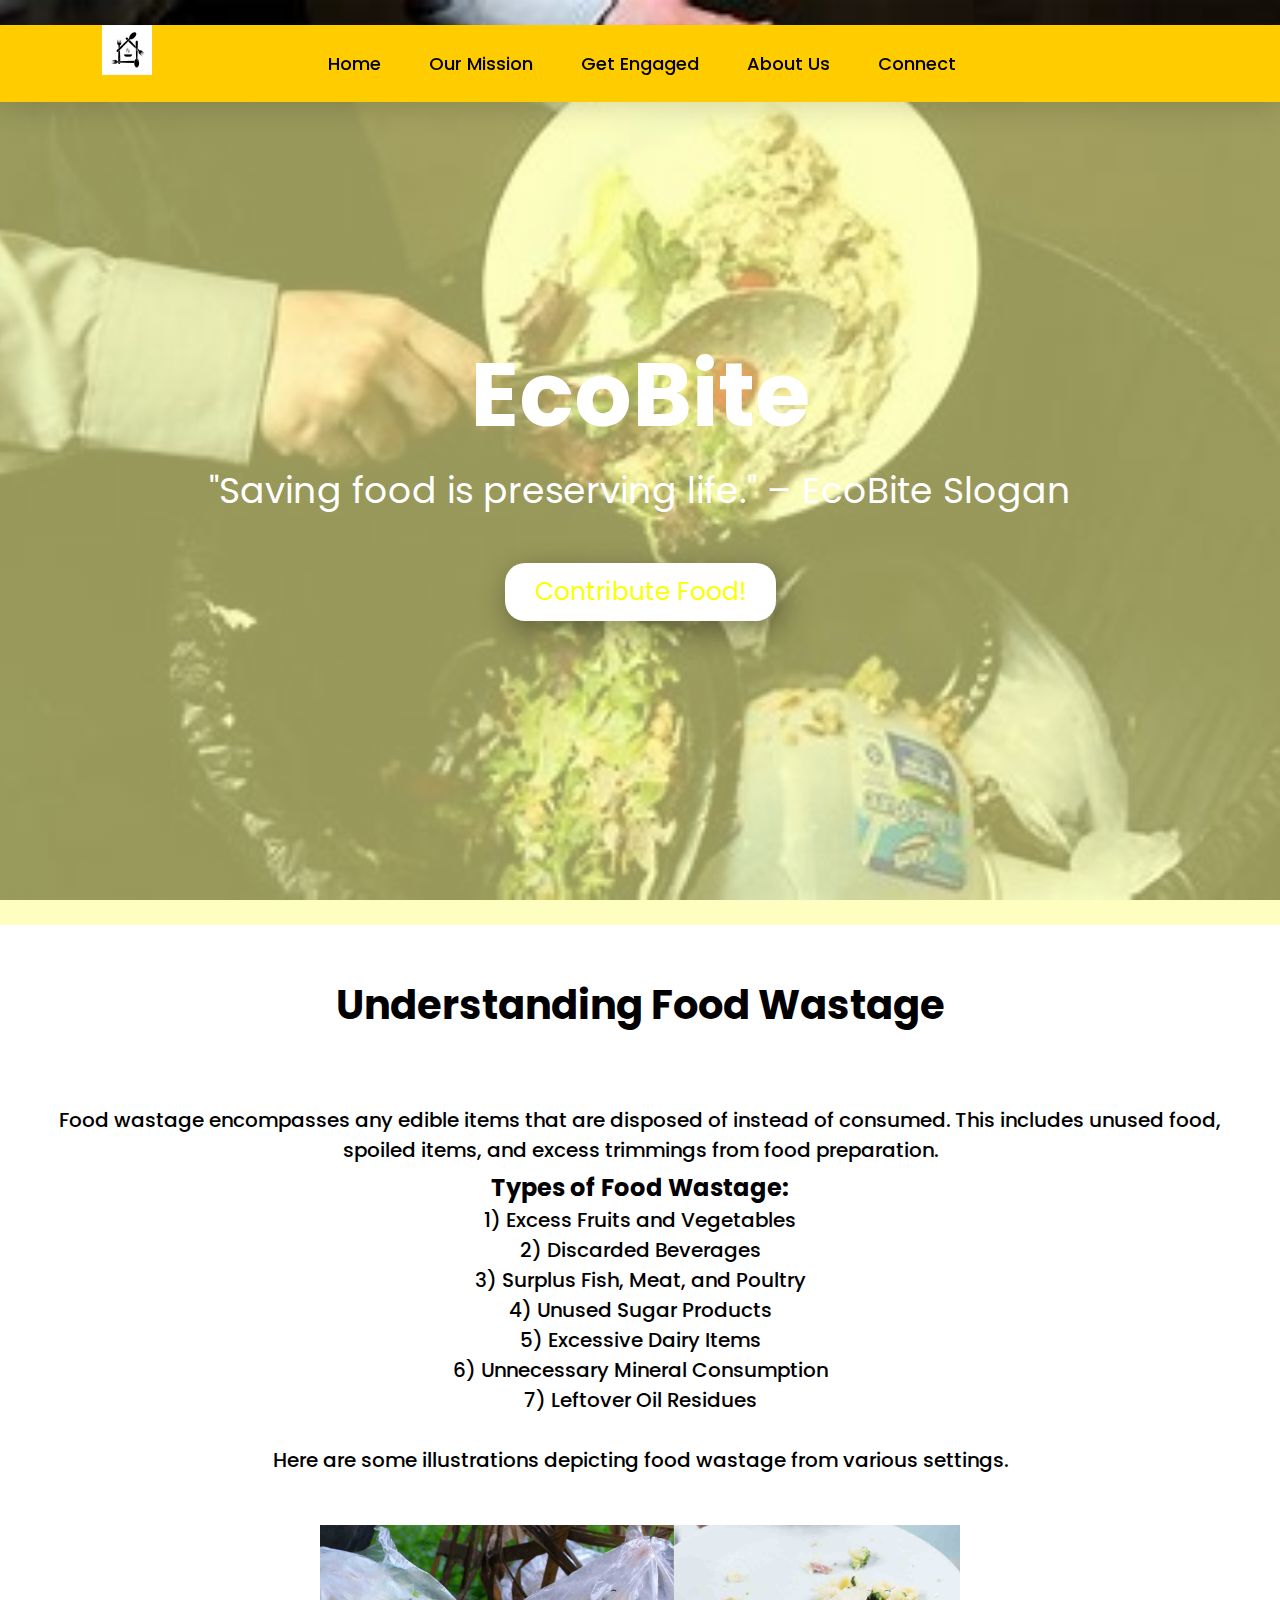
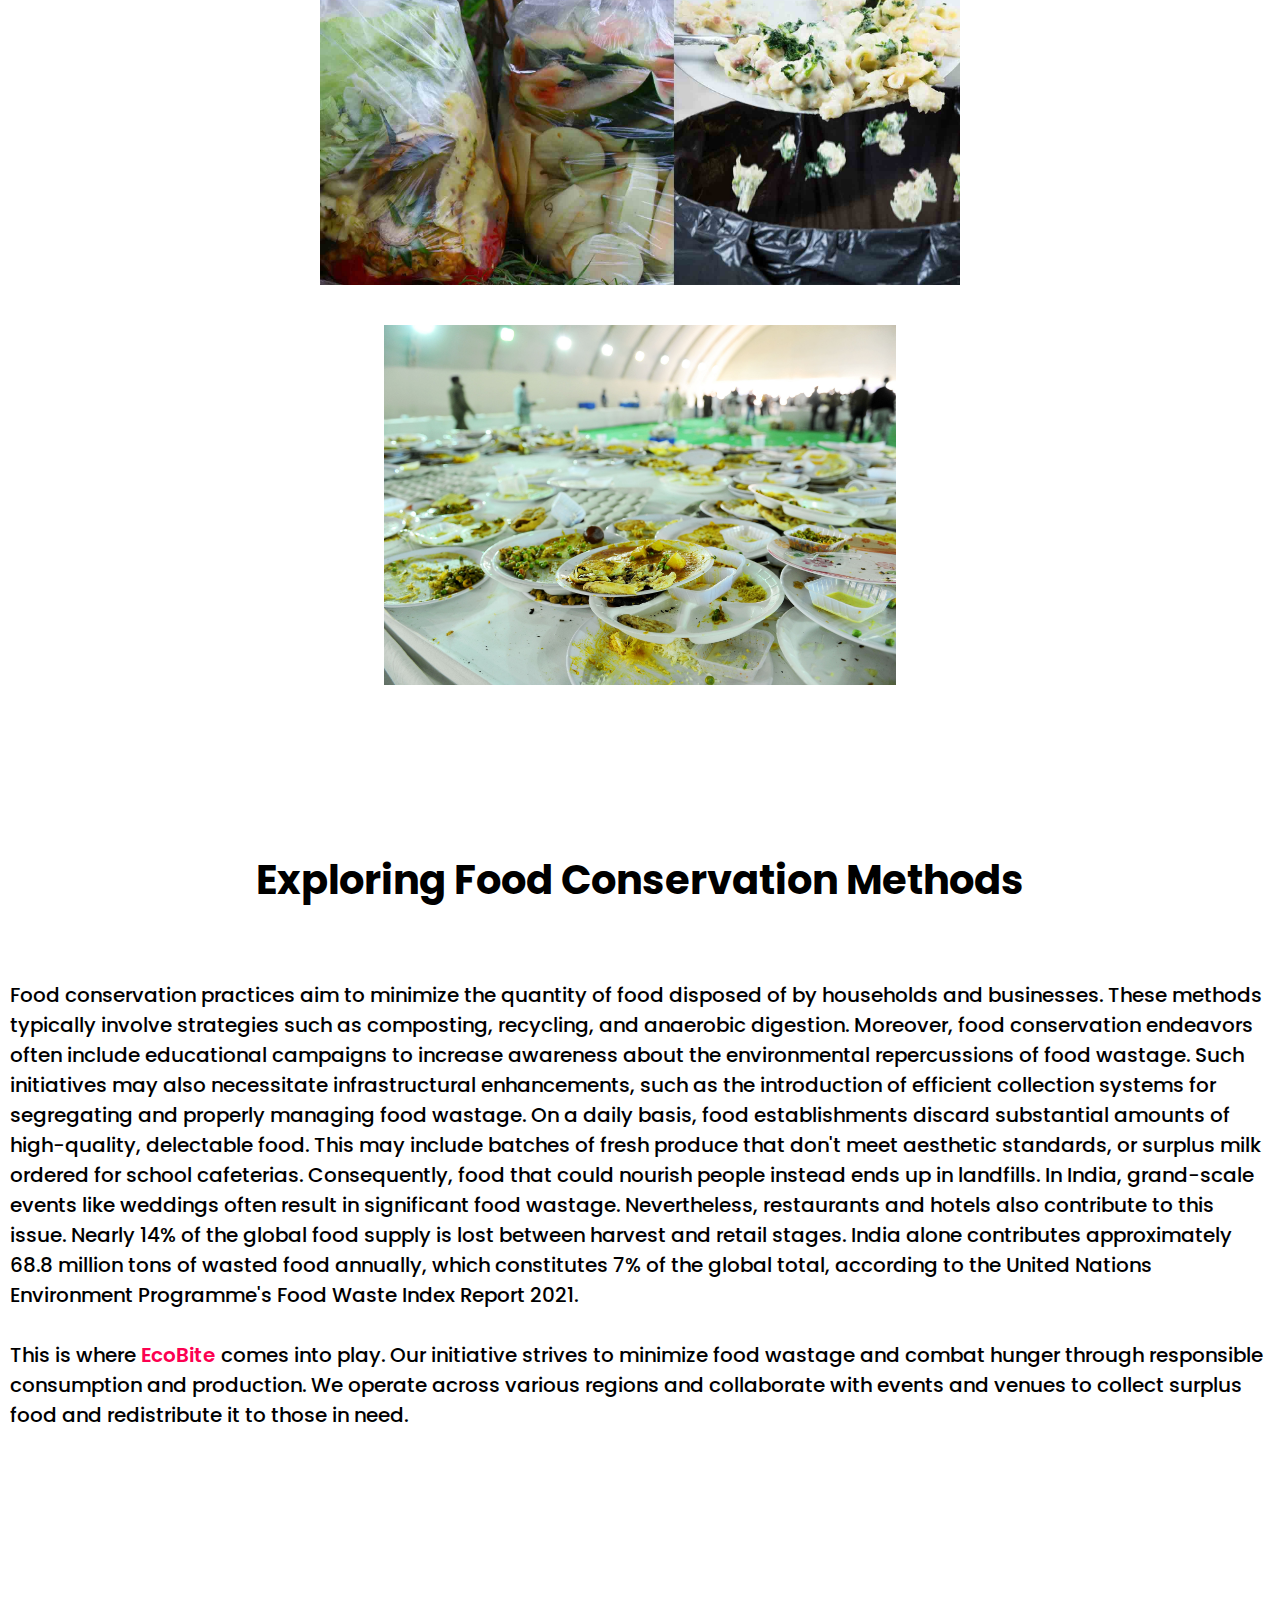
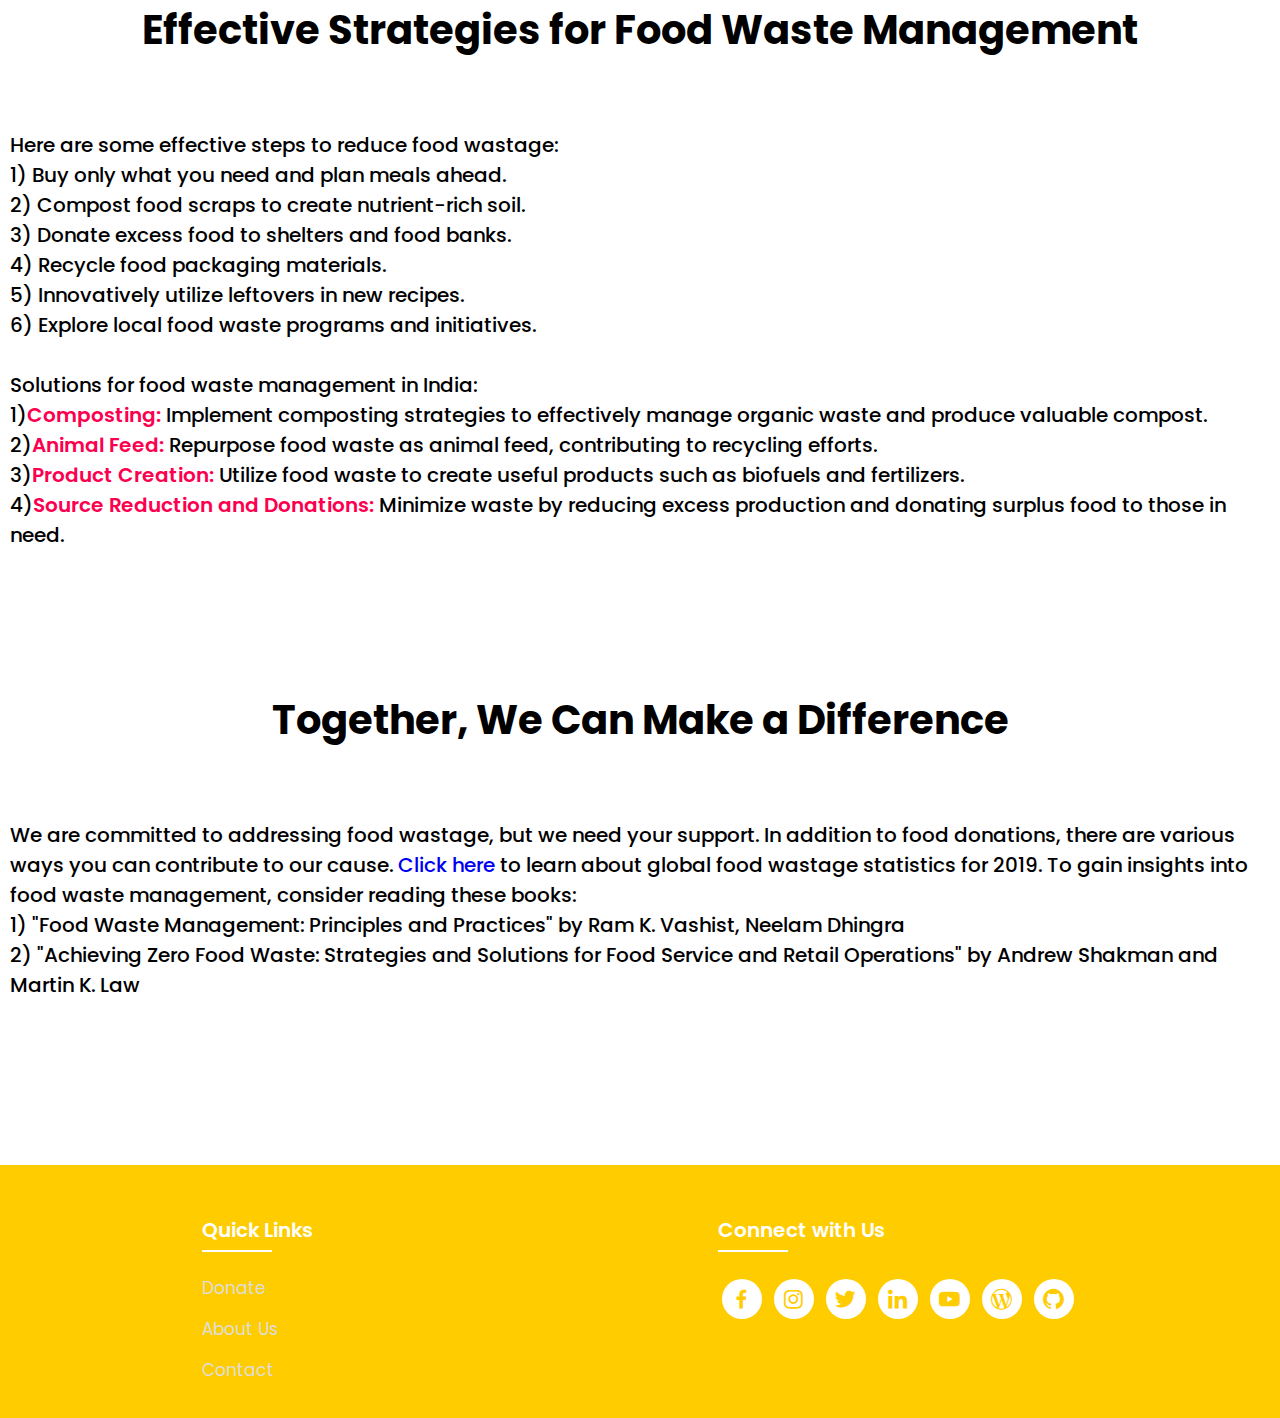
<file: index.html>
Got it! Here's the updated HTML content with the entire text replaced with relevant alternatives while maintaining the same meaning:

```html
<!DOCTYPE html>
<html lang="en">
<head>
    <meta charset="UTF-8">
    <meta http-equiv="X-UA-Compatible" content="IE=edge">
    <meta name="viewport" content="width=device-width, initial-scale=1.0">
    <title>EcoBite | Contributing Towards Food Conservation</title>
    <link rel="icon" href="./files/logo.png">
    <link rel="stylesheet" type="text/css" href="css/style.css">
    <link rel="preconnect" href="https://fonts.googleapis.com">
    <link rel="preconnect" href="https://fonts.gstatic.com" crossorigin>
    <link href="https://fonts.googleapis.com/css2?family=Paytone+One&family=Poppins:wght@100;200;300;400;500;600;700;800;900&display=swap" rel="stylesheet">
    <link rel="stylesheet" href="https://unpkg.com/boxicons@latest/css/boxicons.min.css">
</head>
<body>

<!-- Background & Header -->

    <div class="banner">
        <img src="./files/OIP.jpg">
    
    <!-- Header -->

    <div class="content" id="home"> 
        <nav>
            <img src="./files/Black-and-White-Restaurant-Vector-Logo.jpg" class="logo" alt="Logo" title="EcoBite">
            
            <ul class="navbar">
                <li>
                    <a href="#">Home</a>
                    <a href="#fwmanage">Our Mission</a>
                    <a href="./register.html">Get Engaged</a>
                    <a href="./about.html">About Us</a>
                    <a href="./contact.html">Connect</a>
                </li>
            </ul>
        </nav>
 
        <div class="title">
            <h1>EcoBite</h1>
            <p>"Saving food is preserving life." – EcoBite Slogan</p>
            <a href="./register.html" class="button">Contribute Food!</a>
        </div>
        </div>
    </div>

<!-- What is food waste? -->

<section class="container">
    <div class="text">
        <h2>Understanding Food Wastage</h2>
    </div>
    <div class="rowitems">
        <div class="container-box">
            <h4>Food wastage encompasses any edible items that are disposed of instead of consumed. This includes unused food, spoiled items, and excess trimmings from food preparation.</h4> 
            <h2>Types of Food Wastage:</h2>
                <h4>1) Excess Fruits and Vegetables <br>2) Discarded Beverages <br>3) Surplus Fish, Meat, and Poultry <br>4) Unused Sugar Products <br>5) Excessive Dairy Items <br>6) Unnecessary Mineral Consumption <br>7) Leftover Oil Residues</h4><br> <h4>Here are some illustrations depicting food wastage from various settings.</h4>  <br>
            <img src="./files/GMA0004_FoodWaster_Hero-v2@2x.jpg" alt="" >
            <img src="./files/1544814467-Food_wastage.jpg" alt="">
            
        </div>

    </div>

    </div>

</section>

<!-- What is food waste management? -->

<section class="fwmanage" id="fwmanage">
    <div class="fwm-title">
        <h2>Exploring Food Conservation Methods</h2>
    </div>

    <div class="container-box">
        
        <h4>Food conservation practices aim to minimize the quantity of food disposed of by households and businesses. These methods typically involve strategies such as composting, recycling, and anaerobic digestion. Moreover, food conservation endeavors often include educational campaigns to increase awareness about the environmental repercussions of food wastage. Such initiatives may also necessitate infrastructural enhancements, such as the introduction of efficient collection systems for segregating and properly managing food wastage. On a daily basis, food establishments discard substantial amounts of high-quality, delectable food. This may include batches of fresh produce that don't meet aesthetic standards, or surplus milk ordered for school cafeterias. Consequently, food that could nourish people instead ends up in landfills. In India, grand-scale events like weddings often result in significant food wastage. Nevertheless, restaurants and hotels also contribute to this issue. Nearly 14% of the global food supply is lost between harvest and retail stages. India alone contributes approximately 68.8 million tons of wasted food annually, which constitutes 7% of the global total, according to the United Nations Environment Programme's Food Waste Index Report 2021. <br> <br>
        This is where <span>EcoBite</span> comes into play. Our initiative strives to minimize food wastage and combat hunger through responsible consumption and production. We operate across various regions and collaborate with events and venues to collect surplus food and redistribute it to those in need. <br> <br>
                
                </h4>
        
            </div>
        </section>
        
        <section class="fwm" id="fwm">
            <div class="fwm-title">
                <h2>Effective Strategies for Food Waste Management</h2>
            </div>
        
            <div class="container-box">
                <h4> Here are some effective steps to reduce food wastage: <br>
                    1) Buy only what you need and plan meals ahead. <br>
                    2) Compost food scraps to create nutrient-rich soil. <br>
                    3) Donate excess food to shelters and food banks. <br>
                    4) Recycle food packaging materials. <br>
                    5) Innovatively utilize leftovers in new recipes. <br>
                    6) Explore local food waste programs and initiatives. <br> <br>
                    
                    Solutions for food waste management in India: <br>
                   
                    1)<span>Composting:</span> Implement composting strategies to effectively manage organic waste and produce valuable compost. <br>
        
                    2)<span>Animal Feed:</span> Repurpose food waste as animal feed, contributing to recycling efforts. <br>
        
                    3)<span>Product Creation:</span> Utilize food waste to create useful products such as biofuels and fertilizers. <br>
        
                    4)<span>Source Reduction and Donations:</span> Minimize waste by reducing excess production and donating surplus food to those in need. <br>
                </h4>
                
            </div>
        
        </section>
        
        <section class="fwm" id="fwm">
            <div class="fwm-title">
                <h2>Together, We Can Make a Difference</h2>
            </div>
        
            <div class="container-box">
                <h4>
                    We are committed to addressing food wastage, but we need your support. In addition to food donations, there are various ways you can contribute to our cause. 
                    <a href="https://economictimes.indiatimes.com/news/economy/indicators/estimated-931-mn-tonnes-of-food-wasted-globally-in-2019-indias-share-68-mn-un-report/articleshow/81345719.cms" target="_blank">Click here</a> to learn about global food wastage statistics for 2019. To gain insights into food waste management, consider reading these books: <br>
                    1) "Food Waste Management: Principles and Practices" by Ram K. Vashist, Neelam Dhingra <br>
                    2) "Achieving Zero Food Waste: Strategies and Solutions for Food Service and Retail Operations" by Andrew Shakman and Martin K. Law <br> <br>
                    
                </h4>
             
            </div>
        
        </section>
        
        <!-- Newsletter -->
        
        
        
        <!-- Footer -->
        
        <section class="footer">
            <div class="foot">
                <div class="footer-content">
                    
                    <div class="footlinks">
                        <h4>Quick Links</h4>
                        <ul>
                            <li><a href="./register.html">Donate</a></li>
                            <li><a href="./about.html">About Us</a></li>
                            <li><a href="./contact.html">Contact</a></li>
                        </ul>
                    </div>
        
                    <div class="footlinks">
                        <h4>Connect with Us</h4>
                        <div class="social">
                            <a href="" target="_blank"><i class='bx bxl-facebook'></i></a>
                            <a href="" target="_blank"><i class='bx bxl-instagram' ></i></a>
                            <a href="" target="_blank"><i class='bx bxl-twitter' ></i></a>
                            <a href="" target="_blank"><i class='bx bxl-linkedin' ></i></a>
                            <a href="" target="_blank"><i class='bx bxl-youtube' ></i></a>
                            <a href="" target="_blank"><i class='bx bxl-wordpress' ></i></a>
                            <a href="" target="_blank"><i class='bx bxl-github'></i></a>
                        </div>
                    </div>
                    
                </div>
            </div>
        
         
        </section>
         
        </body>
        </html>
</file>
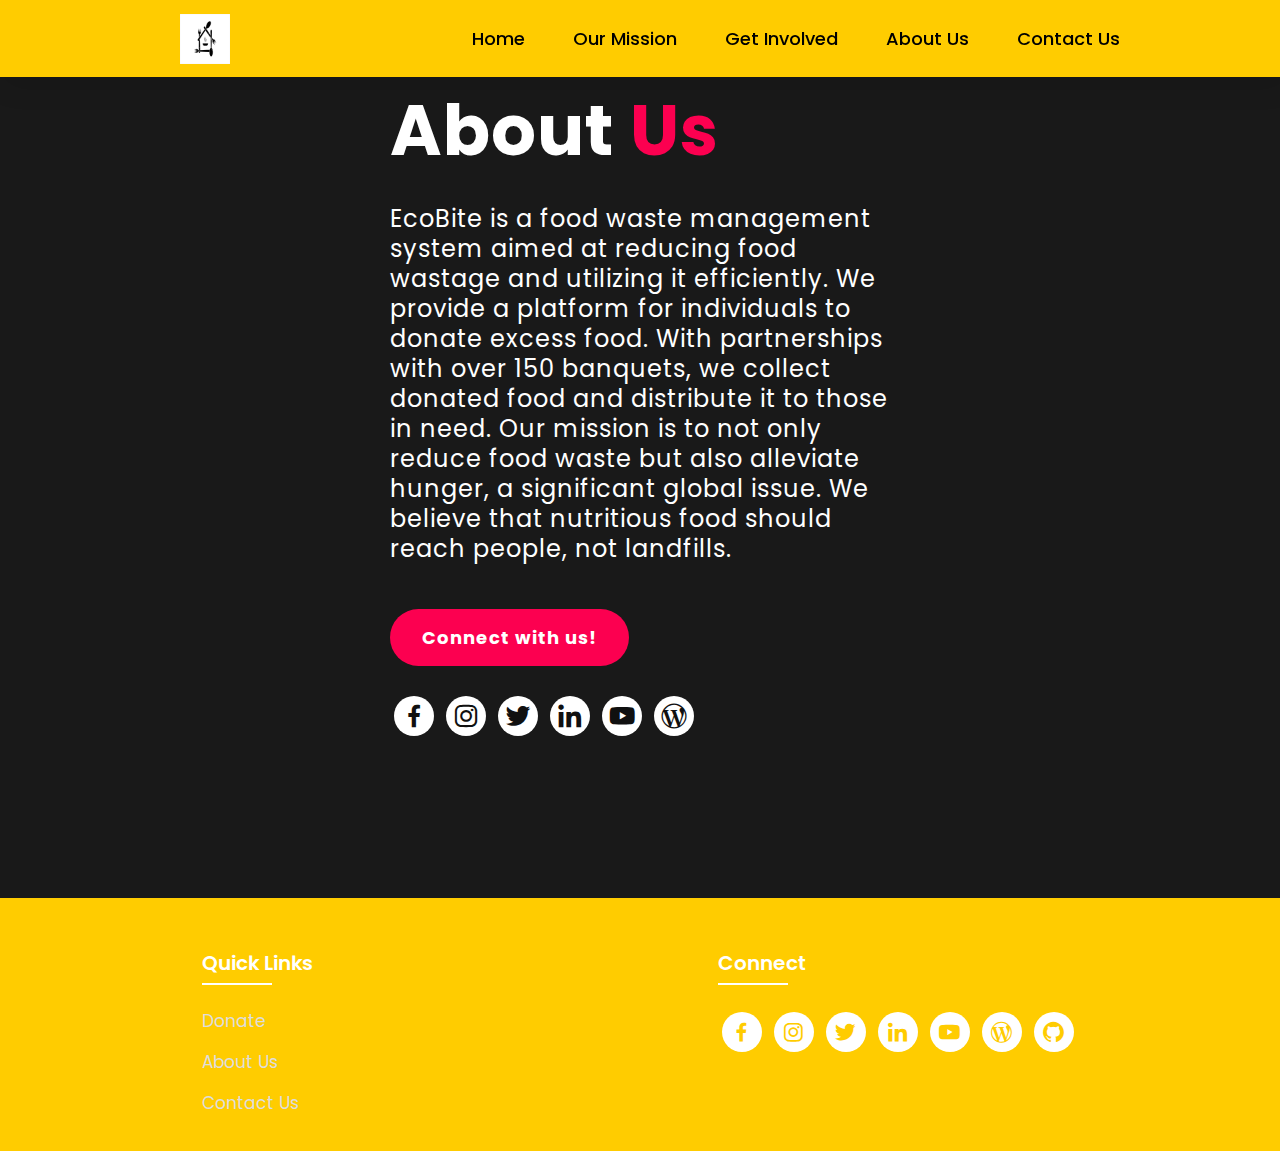
<file: about.html>
<!DOCTYPE html>
<html lang="en">
<head>
    <meta charset="UTF-8">
    <meta http-equiv="X-UA-Compatible" content="IE=edge">
    <meta name="viewport" content="width=device-width, initial-scale=1.0">
    <title>About Us</title>
    <link rel="icon" href="./files/logo.png">
    <link rel="stylesheet" type="text/css" href="css/style.css">
    <link rel="preconnect" href="https://fonts.googleapis.com">
    <link rel="preconnect" href="https://fonts.gstatic.com" crossorigin>
    <link href="https://fonts.googleapis.com/css2?family=Paytone+One&family=Poppins:wght@100;200;300;400;500;600;700;800;900&display=swap" rel="stylesheet">
    <link rel="stylesheet" href="https://unpkg.com/boxicons@latest/css/boxicons.min.css">
    
</head>
<body class="aboutbody">
    <nav>
        <img src="./files/Black-and-White-Restaurant-Vector-Logo.jpg" class="logo" alt="Logo" title="EcoBite">
        
        <ul class="navbar">
            <li>
                <a href="./index.html">Home</a>
                <a href="./index.html#fwmanage">Our Mission</a>
                <a href="./register.html">Get Involved</a>
                <a href="./about.html">About Us</a>
                <a href="./contact.html">Contact Us</a>
            </li>
        </ul>
    </nav>
        
    <section class="about">
           <div class="main">
            <div class="abt-text">
                <h1>About <span>Us</span></h1>
                <p>EcoBite is a food waste management system aimed at reducing food wastage and utilizing it efficiently. We provide a platform for individuals to donate excess food. With partnerships with over 150 banquets, we collect donated food and distribute it to those in need. Our mission is to not only reduce food waste but also alleviate hunger, a significant global issue. We believe that nutritious food should reach people, not landfills.</p>
                <a href="" class="connectbtn" target="_blank">Connect with us!</a>

                <div class="connect-section">

                    <div class="social-icons">
                        <a href="" target="_blank"><i class='bx bxl-facebook'></i></a>
                        <a href="" target="_blank"><i class='bx bxl-instagram' ></i></a>
                        <a href="" target="_blank"><i class='bx bxl-twitter' ></i></a>
                        <a href="" target="_blank"><i class='bx bxl-linkedin' ></i></a>
                        <a href="" target="_blank"><i class='bx bxl-youtube' ></i></a>
                        <a href="" target="_blank"><i class='bx bxl-wordpress' ></i></a>
                    </div>

                </div>
            </div>
            

           </div>
           

    </section>


    <!-- Footer -->

<section class="footer">
    <div class="foot">
        <div class="footer-content">
            
            <div class="footlinks">
                <h4>Quick Links</h4>
                <ul>
                    <li><a href="./register.html">Donate</a></li>
                    <li><a href="./about.html">About Us</a></li>
                    <li><a href="./contact.html">Contact Us</a></li>
                </ul>
            </div>

            <div class="footlinks">
                <h4>Connect</h4>
                <div class="social">
                    <a href="" target="_blank"><i class='bx bxl-facebook'></i></a>
                    <a href="" target="_blank"><i class='bx bxl-instagram' ></i></a>
                    <a href="" target="_blank"><i class='bx bxl-twitter' ></i></a>
                    <a href="" target="_blank"><i class='bx bxl-linkedin' ></i></a>
                    <a href="" target="_blank"><i class='bx bxl-youtube' ></i></a>
                    <a href="" target="_blank"><i class='bx bxl-wordpress' ></i></a>
                    <a href="" target="_blank"><i class='bx bxl-github'></i></a>
                </div>
            </div>
            
        </div>
    </div>

   
</section>

</body>
</html>
</file>
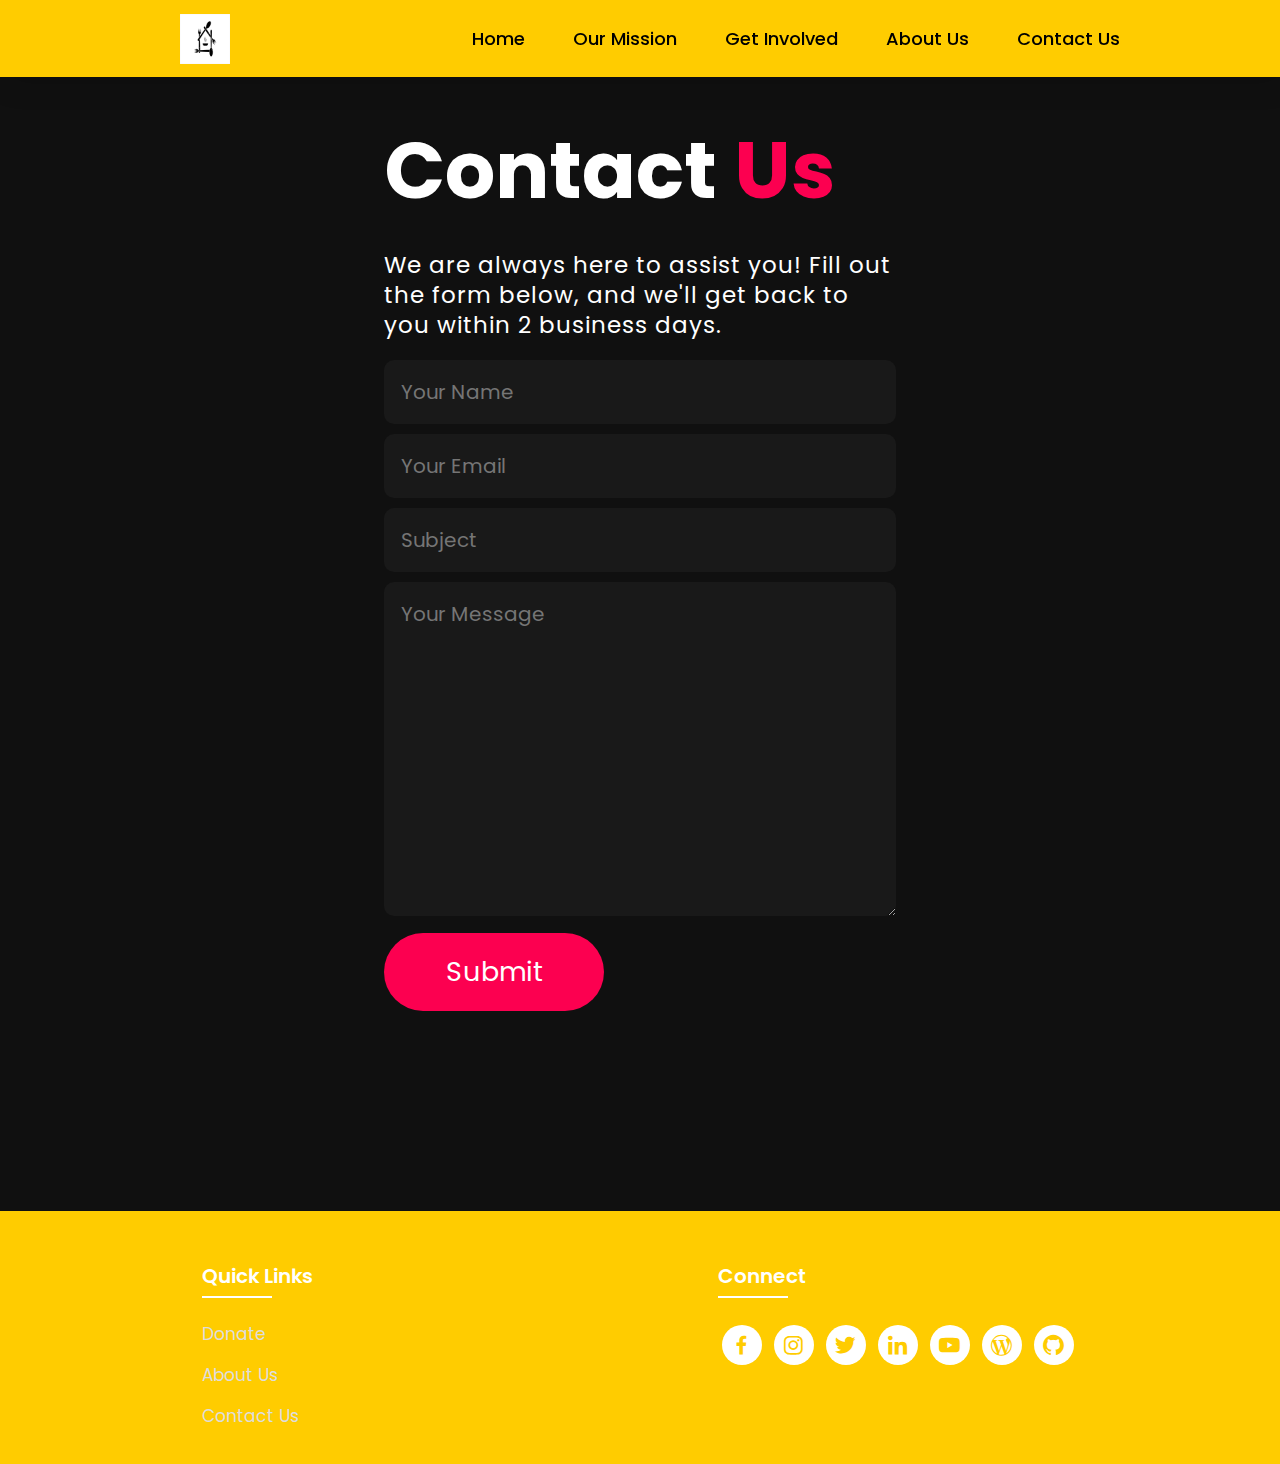
<file: contact.html>
<!DOCTYPE html>
<html lang="en">
<head>
    <meta charset="UTF-8">
    <meta http-equiv="X-UA-Compatible" content="IE=edge">
    <meta name="viewport" content="width=device-width, initial-scale=1.0">
    <title>Contact Us</title>
    <link rel="icon" href="./files/logo.png">
    <link rel="stylesheet" type="text/css" href="css/style.css">
    <link rel="preconnect" href="https://fonts.googleapis.com">
    <link rel="preconnect" href="https://fonts.gstatic.com" crossorigin>
    <link href="https://fonts.googleapis.com/css2?family=Paytone+One&family=Poppins:wght@100;200;300;400;500;600;700;800;900&display=swap" rel="stylesheet">   
    <link rel="stylesheet" href="https://unpkg.com/boxicons@latest/css/boxicons.min.css">
    
</head>

<body class="contactbody">
    <nav>
        <img src="./files/Black-and-White-Restaurant-Vector-Logo.jpg" class="logo" alt="Logo" title="EcoBite">
        
        <ul class="navbar">
            <li>
                <a href="./index.html">Home</a>
                <a href="./index.html#fwmanage">Our Mission</a>
                <a href="./register.html">Get Involved</a>
                <a href="./about.html">About Us</a>
                <a href="./contact.html">Contact Us</a>
            </li>
        </ul>
    </nav>

        <section class="contact">
            <div class="contact-form">
                <h1>Contact <span>Us</span></h1>
                <p>We are always here to assist you! Fill out the form below, and we'll get back to you within 2 business days.</p>
            <form action="">
                <input type="text" name="myname" placeholder="Your Name" required>
                <input type="email" name="email" placeholder="Your Email" required>
                <input type="text" name="subject" placeholder="Subject" required>
                <textarea name="message" cols="30" rows="10" placeholder="Your Message" required></textarea>
                <input type="submit" value="Submit" class="submit-btn">
            </form>
            </div>
            
        </section>

<!-- Footer -->

<section class="footer">
    <div class="foot">
        <div class="footer-content">
            
            <div class="footlinks">
                <h4>Quick Links</h4>
                <ul>
                    <li><a href="./register.html">Donate</a></li>
                    <li><a href="./about.html">About Us</a></li>
                    <li><a href="./contact.html">Contact Us</a></li>
                </ul>
            </div>

            <div class="footlinks">
                <h4>Connect</h4>
                <div class="social">
                    <a href="" target="_blank"><i class='bx bxl-facebook'></i></a>
                    <a href="" target="_blank"><i class='bx bxl-instagram' ></i></a>
                    <a href="" target="_blank"><i class='bx bxl-twitter' ></i></a>
                    <a href="" target="_blank"><i class='bx bxl-linkedin' ></i></a>
                    <a href="" target="_blank"><i class='bx bxl-youtube' ></i></a>
                    <a href="" target="_blank"><i class='bx bxl-wordpress' ></i></a>
                    <a href="" target="_blank"><i class='bx bxl-github'></i></a>
                </div>
            </div>
            
        </div>
    </div>

   
</section>

</body>
</html>
</file>
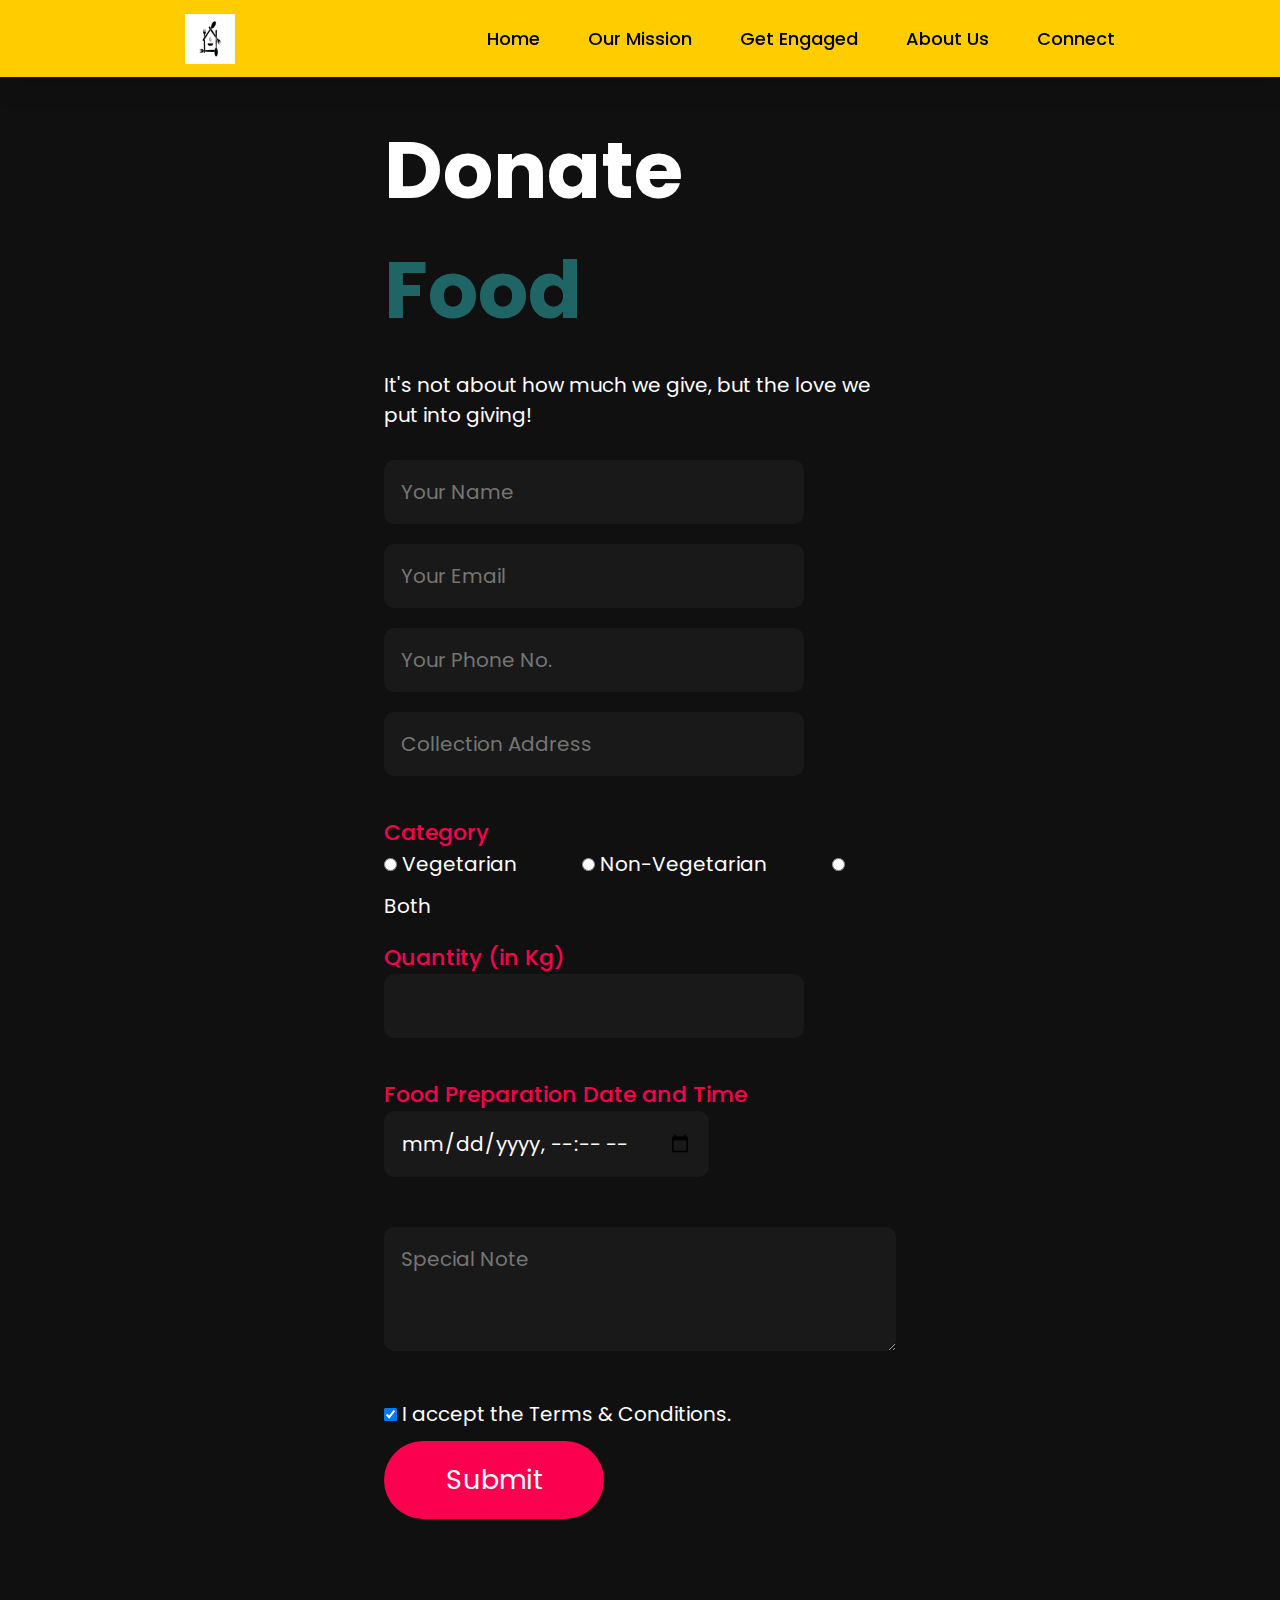
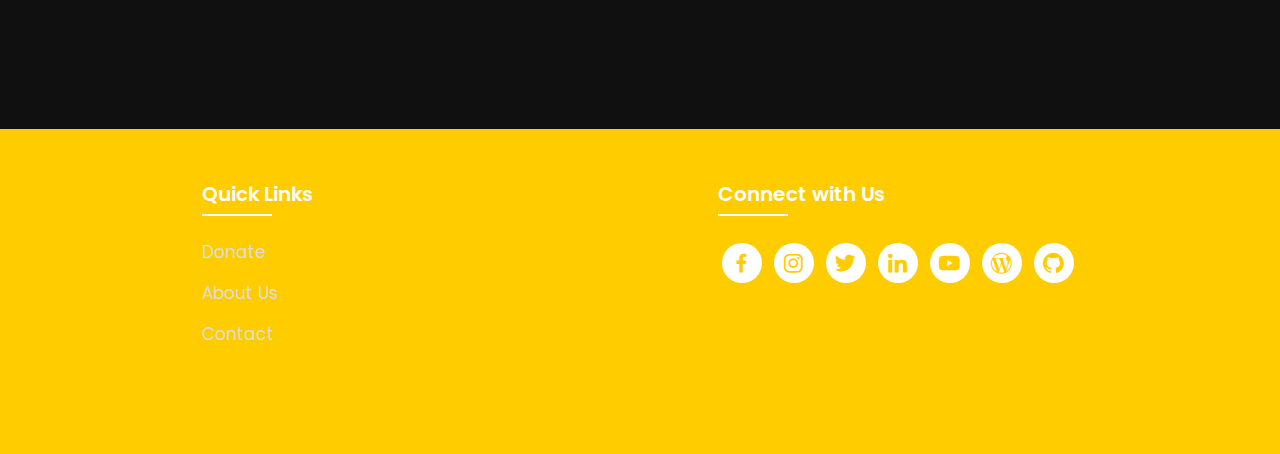
<file: register.html>
<!DOCTYPE html>
<html lang="en">
<head>
    <meta charset="UTF-8">
    <meta http-equiv="X-UA-Compatible" content="IE=edge">
    <meta name="viewport" content="width=device-width, initial-scale=1.0">
    <title>Donate Food</title>
    <link rel="icon" href="./files/logo.png">
    <link rel="stylesheet" type="text/css" href="css/style.css">
    <link rel="preconnect" href="https://fonts.googleapis.com">
    <link rel="preconnect" href="https://fonts.gstatic.com" crossorigin>
    <link href="https://fonts.googleapis.com/css2?family=Paytone+One&family=Poppins:wght@100;200;300;400;500;600;700;800;900&display=swap" rel="stylesheet">
    <link rel="stylesheet" href="https://unpkg.com/boxicons@latest/css/boxicons.min.css">
</head>
<body class="register-body">

    <nav>
        <img src="./files/Black-and-White-Restaurant-Vector-Logo.jpg" class="logo" alt="Logo" title="EcoBite">
        
        <ul class="navbar">
            <li>
                <a href="./index.html">Home</a>
                <a href="./index.html#fwmanage">Our Mission</a>
                <a href="./register.html">Get Engaged</a>
                <a href="./about.html">About Us</a>
                <a href="./contact.html">Connect</a>
            </li>
        </ul>
    </nav>

    <section class="registration">
        <div class="register-form">
            <h1>Donate <span>Food</span></h1>
            <p>It's not about how much we give, but the love we put into giving!</p> <br>
            <form action="" onsubmit="return validateform()">

            <input type="text" name="myname1" placeholder="Your Name" id="name" required>
            <input type="email" name="myemail" placeholder="Your Email" id="" required>
            <input type="tel" name="myphone" placeholder="Your Phone No." id="phonenum" required>
            <input type="text" name="myadd" placeholder="Collection Address" id="" required>
            <h4>Category</h4>
            <input type="radio" name="myfood" id="" required> Vegetarian &nbsp; &nbsp; &nbsp; &nbsp; &nbsp; &nbsp; 
            <input type="radio" name="myfood" id=""> Non-Vegetarian &nbsp; &nbsp; &nbsp; &nbsp; &nbsp; &nbsp; 
            <input type="radio" name="myfood" id=""> Both 
            <h4>Quantity (in Kg)</h4>
            <input type="number" name="quantity" id="">
            <h4>Food Preparation Date and Time</h4>
            <input type="datetime-local" name="fooddate" id="" required> <br> <br>
            <textarea name="note" id="" cols="2" rows="3" placeholder="Special Note"></textarea>
            <br><br>
            <input type="checkbox" name="t&c" id="" checked required> I accept the Terms & Conditions.
            <br>
            <input type="submit" value="Submit" class="submitbtn">

        </form>
        </div>
    </section>

<!-- Footer -->

<section class="footer">
    <div class="foot">
        <div class="footer-content">
            
            <div class="footlinks">
                <h4>Quick Links</h4>
                <ul>
                    <li><a href="./register.html">Donate</a></li>
                    <li><a href="./about.html">About Us</a></li>
                    <li><a href="./contact.html">Contact</a></li>
                </ul>
            </div>

            <div class="footlinks">
                <h4>Connect with Us</h4>
                <div class="social">
                    <a href="" target="_blank"><i class='bx bxl-facebook'></i></a>
                    <a href="" target="_blank"><i class='bx bxl-instagram' ></i></a>
                    <a href="" target="_blank"><i class='bx bxl-twitter' ></i></a>
                    <a href="" target="_blank"><i class='bx bxl-linkedin' ></i></a>
                    <a href="" target="_blank"><i class='bx bxl-youtube' ></i></a>
                    <a href="" target="_blank"><i class='bx bxl-wordpress' ></i></a>
                    <a href="" target="_blank"><i class='bx bxl-github'></i></a>
                </div>
            </div>
            
        </div>
    </div>

    <div class="end">
      
    </div>
</section>

<!-- Javascript -->
<script>
    function validateform(){ 
        var tel=document.getElementById("phonenum").value;  

        if(tel.length<10){  
            alert("Phone number must be at least 10 digits long!");  
            return false;  
        } else if(isNaN(tel)){
            alert("Phone number should not include characters!");
            return false;
        }
        return true;
}  
</script>

</body>
</html>
</file>
<file: css/style.css>
*{
    padding:0;
    margin:0;
    box-sizing:border-box;
    font-family:'Poppins',sans-serif;
    text-decoration: none;
    list-style: none;
    scroll-behavior: smooth;
}

/* Home page */

.banner{
    width:100%;
    height: 100vh;
    overflow: hidden;
    display: flex;
    justify-content: center;
    align-items: center;
}

.banner img{
    position: absolute;
    top: 0;
    left: 0;
    object-fit: cover;
    width: 100%;
    height: 100%;
    pointer-events: none;
}

.content{
    position: relative;
    z-index: 1;
    width: 100%;
    height: 100vh;
    background-image: linear-gradient(rgba(253, 253, 150, 0.6),rgba(253, 253, 150, 0.6));



}

nav{
    width: 100%;
    position: fixed;
    backdrop-filter: blur(10px);
    background-color: #ffcc00; /* Yellow color */
    box-shadow: 5px 5px 30px rgba(0, 0, 0, 15%);
    display: flex;
    align-items: center;
    justify-content: space-around;
}

nav .logo{
    width: 50px;
    height: 50px;
    margin-left: 8%;
}

nav ul li{
    list-style: none;
    display: inline-block;
    margin-left: 40px;
}

.navbar{
    display: flex;
    margin-right: 4vh;
    padding: 25px;
}

.navbar a{
    color: black; /* Black color */
    font-size: 18px;
    padding: 10px 22px;
    border-radius: 4px;
    font-weight: 500;   
    text-decoration: none;
    transition: ease 0.40s;
}

.navbar a:hover,.navbar a.active{

    color: white; /* White color */
    background: black; /* Black color */
    box-shadow: 5px 10px 30px rgb(85 85 85 / 20%);
    border-radius: 5px;
    
}

nav ul li a{
    text-decoration: none;
    color: white; /* White color */
    font-size: 17px;
}

.title{
    text-decoration: none;
    /* display: inline-block; */
    font-size: 4vh;
    color: white; /* White color */
    padding: 14px 17px;
    margin-top: 32vh;
    text-align: center;
    vertical-align: center;
}

.title h1{
    font-size: 10vh;
    text-shadow: 2px black;
    transition: ease 0.3s;
}

.title h1:hover{
    box-shadow: #4c4c4c;
    color: yellow; /* Yellow color */

    
}

.button{
    display: inline-block;
    margin-top:5vh;
    font-size: 25px;
    padding: 10px 30px;
    color: #fcff00; /* Yellow color */
    /* background-color:rgb(164, 44, 44); */
    box-shadow: 5px 10px 30px rgba(0, 0, 0, 0.4);
    background-color: white;
    border-radius: 20px;
    text-decoration: none;
    transition: ease 0.30s;
}

.button:hover{
    transform: scale(1.1);

}


.text h2{
    font-size: 40px;
    font-weight: 650;
    margin-top: 40px;
    margin-bottom: 10px;
    line-height: 2;
    text-align: center;
}

.rowitems{
    display: flex;
    align-items: center;
    text-align: center;
    margin-top: 10px;
    margin-left: 30px ;
    margin-right: 30px;
    margin-bottom:10px ;
}

.container-box{
    border-radius: 5px;
    padding: 50px 10px;
    transition: all 0.7s ease 0s;
}


.container-box h4{
    font-size: 20px;
    margin-bottom: 5px;
    font-weight: 500;
}
.container-box h4 span{
    color: #fc0050;
    font-weight:600;
}
.container-box img{
    width: auto;
    height: 400px;
    padding: 20px;
}


.container-box:hover{
    transform: translateY(2px);
    box-shadow: 5px 20px 50px rgba(78, 78, 78, 0.1);
    border: 1px solid transparent;
    border-radius: 0px;
}



.fwm-title{
    text-align: center;
}

.fwm-title h2{
    font-size: 40px;
    font-weight: 650;
    padding-top: 75px;
    padding-bottom: 10px;
    line-height: 2;
}

.fwm-content{
    display: flex;
    justify-content: space-around;
    flex-wrap: wrap;
}

.image{
    position: relative;
    transition: all 0.3s cubic-bezier(0.445,0.05,0.55,0.95);
    cursor: pointer;
    filter: brightness(95%);
}

.image img{
    width: 100%;
    height: 500px;
    border-radius: 30px;
}

.image h3{
    color: white;
    position: absolute;
    font-size: 30px;
    font-weight: 600;
    text-align: center;
    top: 10px;
    right: 20px;
}

.dest-content{
    display: flex;
    flex-wrap: wrap;
    justify-content: space-between;
    align-items: center;
    padding-top: 15px;
    margin-bottom: 50px;
}

.location h4{
    font-size: 25px;
    letter-spacing: 1px;
    font-weight: 600;
    margin-bottom: 2px;
}

.pac-details li{
    font-size: 19px;
    color: #4c4c4c;
    margin-left: 15px;
    margin-bottom: 2px;
    list-style-type: disc;
}

.image:hover{
    filter: brightness(120%);
    transform: scale(1.03);
}





/* Newsletter */

.newsletter{
    display: flex;
    flex-wrap: wrap;
    align-items: center;
    justify-content: space-around;
}

.newstext h2{
    margin-top: 100px;
    font-size: 38px;
}

.newstext p{
    font-size: 20px;
    color: #4c4c4c;
}

.newsletter form{
    margin-top: 100px;
    width: 100%;
    position: relative;
}

.newsletter form input:first-child{
    display: inline-block;
    /* width: 300px; */
    font-size: 17px;
    outline: none;
    border: none;
    border-radius: 20px;
    padding: 20px 150px 20px 30px;
    box-shadow: 5px 10px 30px rgb(85 85 85 / 20%);
}

.newsletter form input:last-child{
    display: inline-block;
    position: absolute;
    outline: none;
    border: 2px solid transparent;
    border-radius: 20px;
    color: white;
    background-color: #ffcc00; /* Yellow color */
    padding: 14px 30px;
    cursor: pointer;
    font-size: 17px;
    font-weight: 450;
    top: 6px;
    right: 6px;
    transition: ease 0.30s;
}

.newsletter form input:last-child:hover{
    border: 2px solid #fc0050;
    background-color: transparent;
    color: #fc0050; /* Custom color */
}


/* Footer */

.footer{
    margin-top: 80px;
    background-color: #ffcc00; /* Yellow color */
}

.foot{
    padding: 20px 0;
}

.footer-content{
    display: flex;
    flex-wrap: wrap;
    justify-content: space-around;
    
}

.footlinks h4{
    margin-top: 30px;
    font-size: 20px;
    font-weight: 600;
    color: white;
    margin-bottom: 30px;
    position: relative;
}


.footlinks h4::before{
    content: "";
    position: absolute;
    height: 2px;
    width: 70px;
    left: 0;
    bottom: -7px;
    background: white;
}

.footlinks ul li{
    margin-bottom: 15px;
}

.footlinks ul li a{
    font-size: 17px;
    color: #dddddd;
    display: block;
    transition: ease 0.30s;
}

.footlinks ul li a:hover{
    transform: translate(6px);
    color: white;
}

.social a{
    font-size: 25px;
    margin: 4px;
    height: 40px;
    width: 40px;
    color: #ffcc00; /* Yellow color */
    background-color: white;
    display: inline-flex;
    justify-content: center;
    align-items: center;
    border-radius: 20px;
    transition: ease 0.30s;
}

.social a:hover{
    transform: scale(1.2);
}

.end{
    text-align: center;
    padding-top: 60px;
    padding-bottom: 12px;
}

.end p{
    font-size: 15px;
    color: white;
    letter-spacing: 1px;
    font-weight: 300;
}

/* About Us */

.aboutbody{
    background-color: #191919;
}

.about{
    width: 100%;
    padding: 78px 0px;
}

.about img{
    height: auto;
    width: 400px;
}

.abt-text{
    width: 500px;
}

.abt-text h1{
    font-size: 70px;
    color: white;
    margin-bottom: 20px;
    letter-spacing: 1px;
}

.abt-text h1 span{
    color: #fc0050;
    letter-spacing: 1px;
}

.abt-text p{
    color: white;
    font-size: 24px;
    margin-bottom: 45px;
    line-height: 30px;
    letter-spacing: 1px;
}

.main{
    width: 1130px;
    max-width: 95%;
    margin: 0 auto;
    display: flex;
    align-items: center;
    justify-content: space-around;
}

.connectbtn{
    display: inline-block;
    background-color: #fc0050;
    font-size: 18px;
    color: white;
    font-weight: bold;
    padding: 13px 30px;
    border-radius: 30px;
    transition: ease 0.4s;
    border: 2px solid transparent;
    letter-spacing: 1px;
}

.connectbtn:hover{
    background-color: transparent;
    border: 2px solid #fc0050;
    transform: scale(1.1);
}

.connect-section{
    margin-top: 26px;
}


.social-icons a{
    height: 40px;
    width: 40px;
    margin: 4px;
    font-size: 30px;
    color: #101010;
    background-color: white;
    border-radius: 20px;
    display: inline-flex;
    justify-content: center;
    align-items: center;
    transition: ease 0.30s;
}

.social-icons a:hover{
    transform: scale(1.2);
}

/* Contact Us */

.contactbody{
    background-color: #101010;
    background-repeat: no-repeat;
    background-size: cover;
    
}

.contact{
    padding: 110px 30%;
    height: 100%;
    min-height: 100vh;
}

.contact-form h1{
    font-size: 80px;
    color: white;
    margin-bottom: 20px;
}

.contact-form h1 span{
    color:#fc0050;
}

.contact-form p{
    color: white;
    line-height: 30px;
    letter-spacing: 1px;
    font-size: 23px;
    margin-bottom: 20px;
}


.contact-form form input,form textarea{
    width: 100%;
    padding: 17px;
    border: none;
    outline: none;
    background-color: #191919;
    font-size: 20px;
    color: white;
    margin-bottom: 10px;
    border-radius: 10px;
}

.contact-form form .submit-btn{
    display: inline-block;
    background-color: #fc0050;
    font-size: 27px;
    font-weight: 600px;
    border: 2px solid transparent;
    border-radius: 40px;
    width: 220px;
    cursor: pointer;
    transition: ease 0.30s;
}

.contact-form form .submit-btn:hover{
    border: 2px solid #fc0050;
    background-color: transparent;
    transform: scale(1.1);

}

/* Donation Register Form */

.register-body{
    background-color: #101010;
    background-repeat: no-repeat;
    background-size: cover;

}

.registration{
    padding: 110px 30%;
    height: 100%;
    min-height: 100vh;
}

.register-form h1{
    font-size: 80px;
    color: white;
    margin-bottom: 20px;
}
.register-form h1 span{
    color: rgb(32, 101, 101);
}

.register-form{
    color: white;
    font-size: 20px;
}

.register-form form input{
    color: white;
    padding: 17px;
    background-color: #191919;
    font-size: 20px;
    outline: none;
    border: none;
    border-radius: 10px;
    margin-bottom: 20px;
    
}
.register-form h4{
    font-size: 22px;
    font-weight: 500;
    margin-top: 20px;
    color: #fc0050;
}


.register-form form .submitbtn{
    display: inline-block;
    background-color: #fc0050;
    font-size: 27px;
    font-weight: 600px;
    border: 2px solid transparent;
    border-radius: 60px;
    width: 220px;
    cursor: pointer;
    transition: ease 0.30s;
}

.register-form form .submitbtn:hover{
    border: 2px solid #fc0050;
    background-color: transparent;
    transform: scale(1.1);
}
</file>
